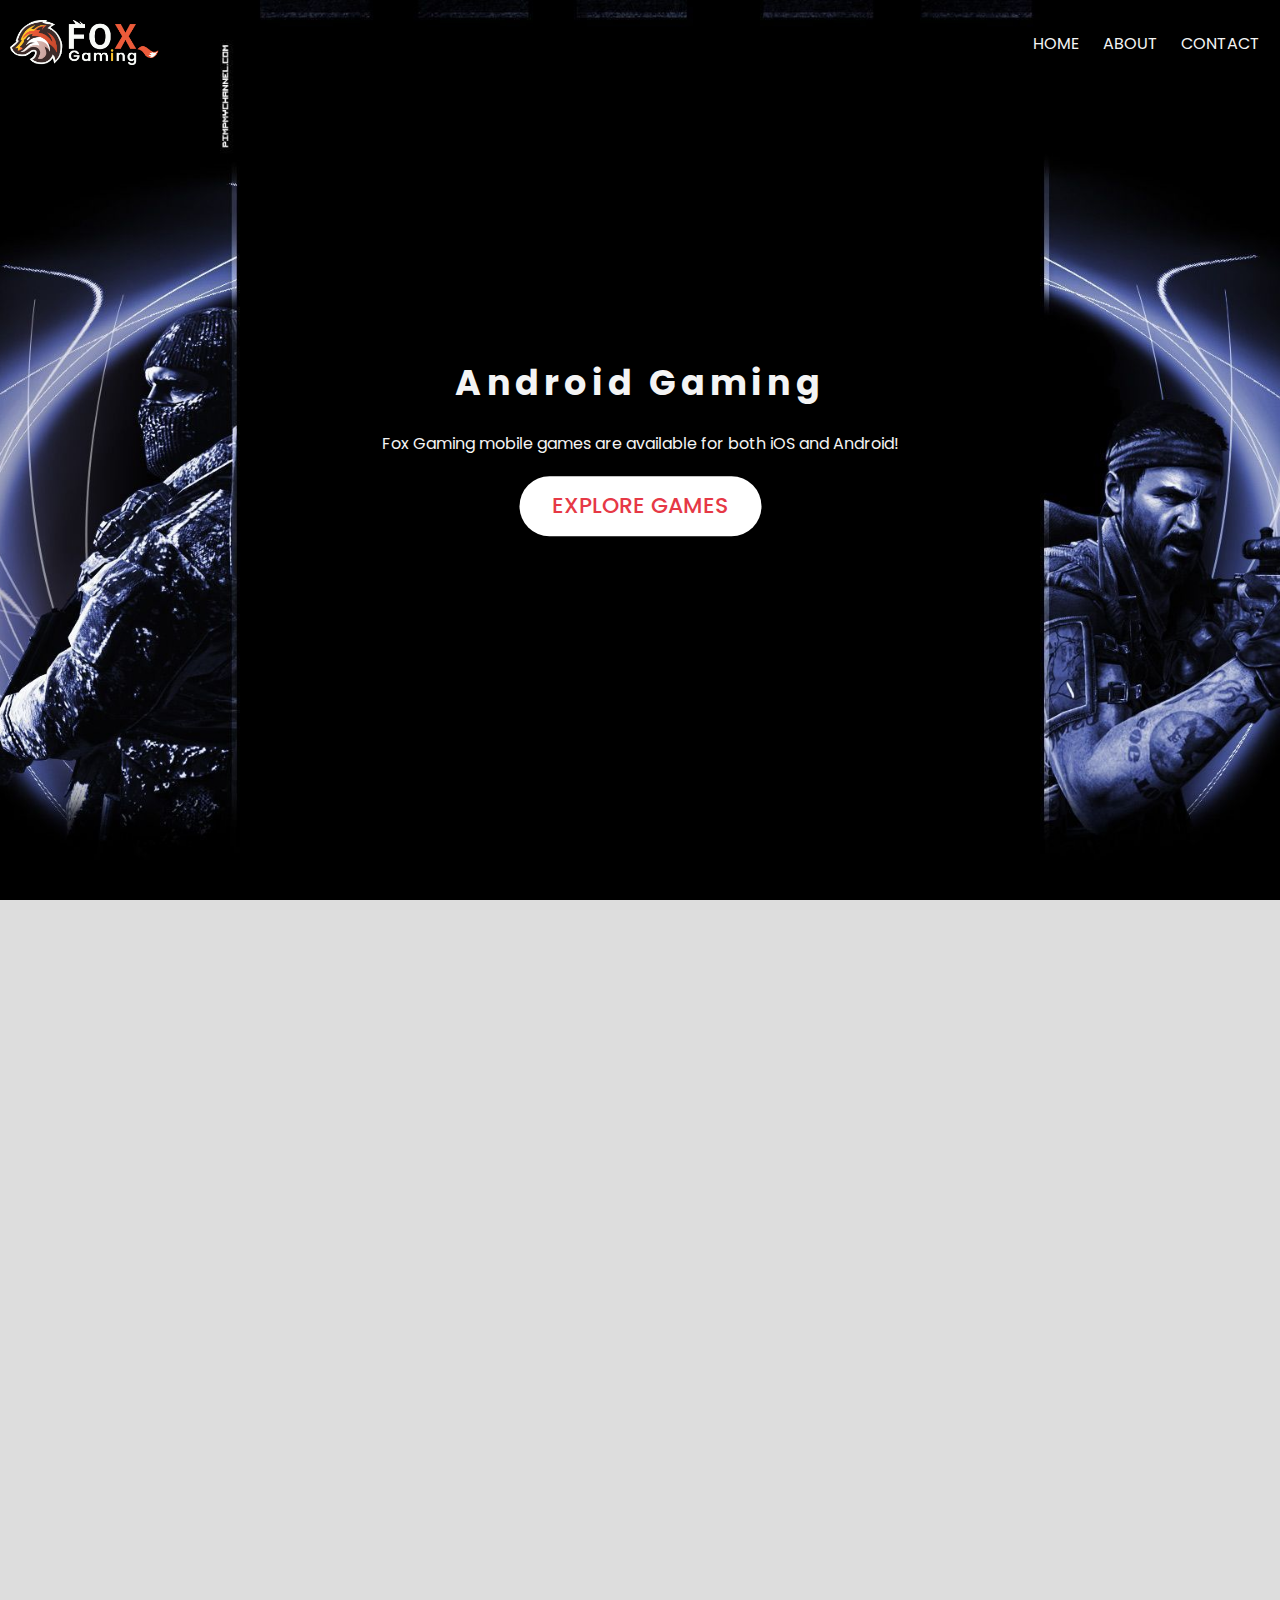
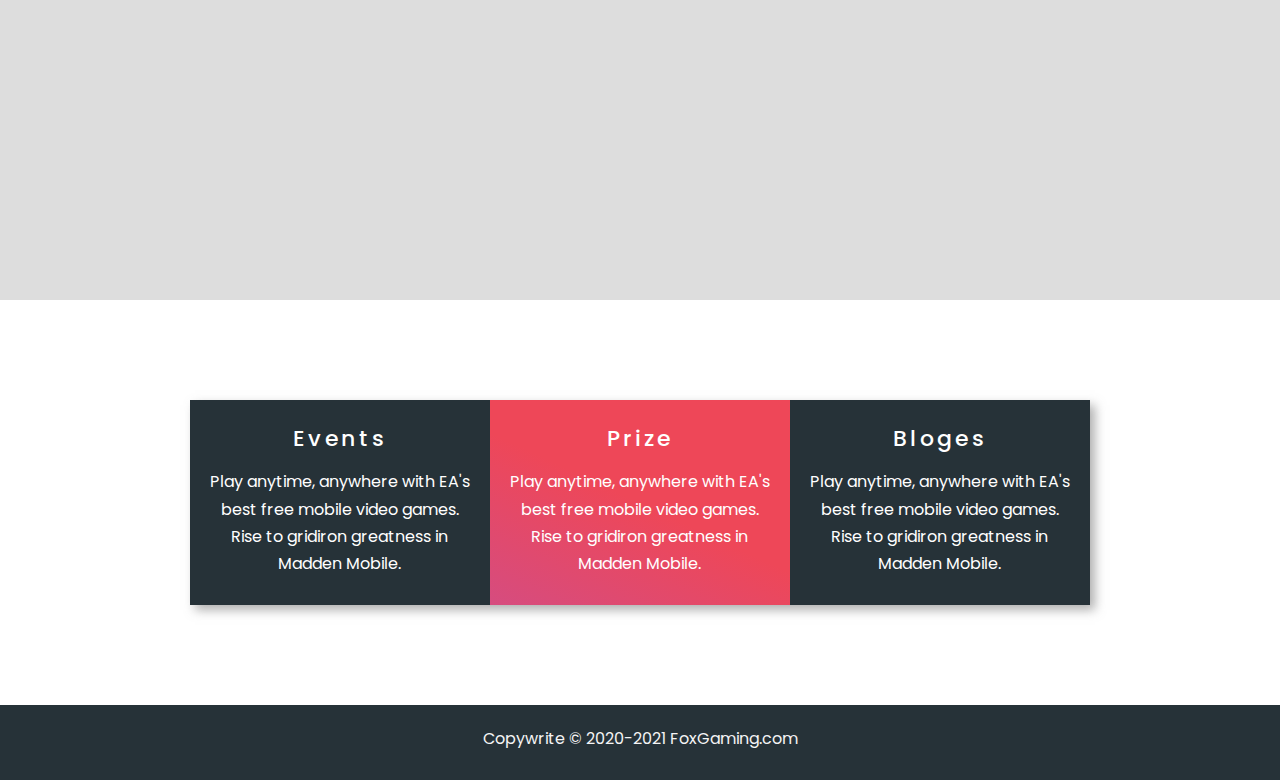
<file: Gaming Website/index.html>
<!DOCTYPE html>
<html lang="en">

<head>
    <meta charset="UTF-8">
    <meta http-equiv="X-UA-Compatible" content="IE=edge">
    <meta name="viewport" content="width=device-width, initial-scale=1.0">
    <link rel="stylesheet" href="https://unpkg.com/aos@next/dist/aos.css" />
    <link rel="stylesheet" href="./css/style.css">
    <link rel="icon" href="./image/Frame 28.png">
    <title>Android Gaming</title>
</head>

<body>
    <header class="header"> 
        <nav class="navbar">
            <a href="#"> 
                <img src="./image/Frame 29 (5).png" class="fox" alt="">
            </a>
            <ul class="nav-items">
                <li class="nav-item"><a href="./index.html">HOME</a></li>
                <li class="nav-item"><a href="./about.html">ABOUT</a></li>
                <li class="nav-item"><a href="./contact.html">CONTACT</a></li>
            </ul> 
        </nav>

        <div class="header-content">
            <h1 class="large-heading text-light">Android Gaming</h1>
            <p class="text-light"> Fox Gaming mobile games are available for both iOS and Android!</p>
            <a href="#explore-games" class="button button-main text-red medium-heading">EXPLORE GAMES</a>
        </div>

    </header>

    <section class="showcase" id="explore-games">
        <div class="container">
            <div class="row row1" data-aos="fade-left">
                <div class="img-box">
                    <img src="./image/Free-Fire-Battlegrounds.jpg" alt="">
                </div>
                <div class="text-box">
                    <h2 class="large-heading text-black">Free-Fire</h2>
                    <p class="text-gray">Play anytime, anywhere with EA's best free mobile video games. Rise to gridiron greatness in Madden Mobile, build a team to master the galaxy in Star Wars™: Galaxy of Heroes, play with life in The Sims Mobile, challenge your friends in FIFA Mobile, and so much more.</p>

                    <a href="./about.html" class="button button-sec">MORE</a>
                </div>
            </div>
            <div class="row row2" data-aos="fade-right">
                <div class="img-box">
                    <img src="./image/pubg-hd-coverphoto.png" alt="">
                </div>
                <div class="text-box">
                    <h2 class="large-heading text-black">PUBG</h2>
                    <p class="text-gray">Play anytime, anywhere with EA's best free mobile video games. Rise to gridiron greatness in Madden Mobile, build a team to master the galaxy in Star Wars™: Galaxy of Heroes, play with life in The Sims Mobile, challenge your friends in FIFA Mobile, and so much more.</p>

                    <a href="./about.html" class="button button-sec">MORE</a>
                </div>
            </div>
        </div>

    </section>

    <section class="features">

        <div class="container">
            <div class="box-wrapper">
                <div class="box box-1">
                    <h2 class="medium-heading">Events</h2>
                    <p>Play anytime, anywhere with EA's best free mobile video games. Rise to gridiron greatness in Madden Mobile.</p>


                </div>
                <div class="box box-2">
                    <h2 class="medium-heading">Prize</h2>
                    <p>Play anytime, anywhere with EA's best free mobile video games. Rise to gridiron greatness in Madden Mobile.</p>


                </div>
                <div class="box box-3">
                    <h2 class="medium-heading">Bloges</h2>
                    <p>Play anytime, anywhere with EA's best free mobile video games. Rise to gridiron greatness in Madden Mobile.</p>

                </div>
            </div>
        </div>


    </section>

    <footer class="footer">
        <p>Copywrite &copy; 2020-2021 FoxGaming.com </p>

    </footer>

    <!-- aos data for animation using javascript-->
    <script src="https://unpkg.com/aos@next/dist/aos.js"></script>
    <script>
        AOS.init({
            offset: 300, // offset (in px) from the original trigger point
            duration: 1000, // values from 0 to 3000, with step 50ms
        });
    </script> 

</body>

</html>
</file>
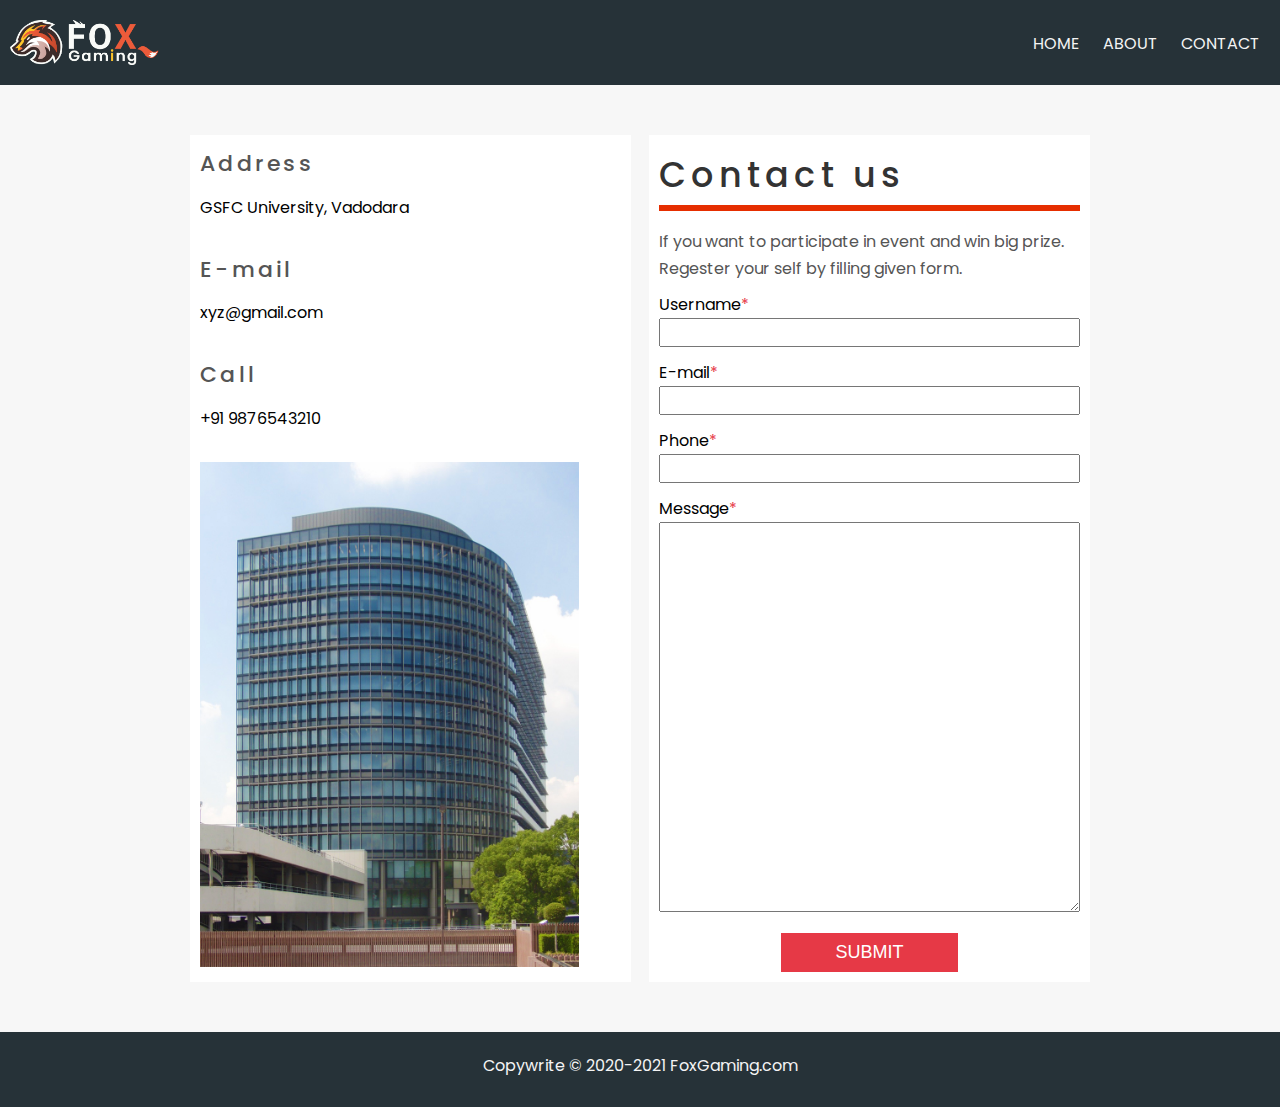
<file: Gaming Website/contact.html>
<!DOCTYPE html>
<html lang="en">

<head>
    <meta charset="UTF-8">
    <meta http-equiv="X-UA-Compatible" content="IE=edge">
    <meta name="viewport" content="width=device-width, initial-scale=1.0">
    <link rel="stylesheet" href="./css/style.css">
    <link rel="icon" href="./image/Frame 28.png">
    <title>Android Gaming</title>
</head>

<body>
    <nav class="navbar bg-dark">
        <a href="#">
            <img src="./image/Frame 29 (5).png" class="fox" alt="">
        </a>
        <ul class="nav-items">
            <li class="nav-item"><a href="./index.html">HOME</a></li>
            <li class="nav-item"><a href="./about.html">ABOUT</a></li>
            <li class="nav-item"><a href="./contact.html">CONTACT</a></li>
        </ul>
    </nav>

    <section class="contact-form">
        <div class="container">
            <div class="form-wrapper">
                <div class="company-address">
                    <div class="address-group">
                        <h2 class="medium-heading text-gray">Address</h2>
                        <p>GSFC University, Vadodara</p>
                    </div>
                    <div class="address-group">
                        <h2 class="medium-heading text-gray">E-mail</h2>
                        <p>xyz@gmail.com</p>
                    </div>
                    <div class="address-group">
                        <h2 class="medium-heading text-gray">Call</h2>
                        <p>+91 9876543210</p>
                    </div>
                    <img src="./image/Headquarter_of_Toyota_Motor_Corporation_3.JPG" alt="">
                </div>
                <form action="" class="form">
                    <h1 class="large-heading text-black">Contact us</h1>
                    <p class="text-gray">If you want to participate in event and win big prize. Regester your self by
                        filling given form.</p>
                    <div class="form-group">
                        <label for="username">Username</label>
                        <input type="text" id="username" required>

                    </div>

                    <div class="form-group">
                        <label for="email">E-mail</label>
                        <input type="email" id="email" required>
                    </div>

                    <div class="form-group">
                        <label for="phone">Phone</label>
                        <input type="text" id="phone" required>
                    </div>

                    <div class="form-group">
                        <label for="message">Message</label>
                        <textarea name="" id="message" required></textarea>
                    </div>


                    <button type="submit" class="form-button">SUBMIT</button>
                </div>

                </form>
            </div>
        </div>
    </section>

    <footer class="footer">
        <p>Copywrite &copy; 2020-2021 FoxGaming.com </p>

    </footer>
</body>

</html>
</file>
<file: Gaming Website/css/style.css>
@import url('https://fonts.googleapis.com/css2?family=Poppins:wght@300;400;500;700&display=swap');

/* reset default setting  */
*{
    margin: 0;
    padding: 0;
    box-sizing: border-box;
}

/* ######################### html element styling ################## */

/* fix font size */
html{
    font-size: 62.5%;
}

/* add font family and fix line height */
body{
    font-family: 'Poppins', sans-serif;
    line-height: 1.7;
}


ul li{
    list-style: none;
}

a{
    font-size: 1.6rem;
    text-decoration: none;
}

p, li{
    font-size: 1.6rem;
    margin-bottom: 0.5em;
    letter-spacing: o.15em;
}

h1, h2, h3{
    margin-bottom: 0.5em;
    letter-spacing: 0.15em;
    font-weight: 500;
}

/* ####################### utility classes ####################### */


.container{
    /* max-width: 1200px; */
    max-width: 900px;
    width: 90%;
    margin: 0 auto;
}

.large-heading{
    font-size: 3.5rem;
}

.medium-heading{
    font-size: 2.2rem
}

.text-red{
    color: #e63946;
}

.text-light{
    color: #f4f4f4;
}

.text-black{
    color: #333;
}

.text-gray{
    color: #555;
}

.bg-dark{
    background-color: #263238;
}

.button{
    display: inline-block;
    padding: 0.5em 1.5em;
    font-weight: 500;
    margin: 0.5em 0;
}

.button-main{
    background-color: #fff;
    border-radius: 10em;
}

.button-main:hover{
    background-color: #e63946;
    color: #f4f4f4;
}

.button-sec{
    border: 2px solid #e63946;
    border-radius: 1.5em;
    color: #e63946;
    background: #fff;
}

.button-sec:hover{
    background-color: #e63946;
    color: #f4f4f4;
}





/* ######################### header styling ########################### */


.header{
    position: relative;
    height: 100vh;
    /* height: 95vh; */
    background: url(../image/wallpaper2you_521443.jpg);
    background-position: center;
    background-size: cover;
    background-repeat: no-repeat;
}

.navbar{
    padding: 1rem;
}

/* adjust logo in left by float */
.navbar .fox{
    float: left;
    margin-top: 1rem;
    width: 15rem;
}

/* adjust navigation items in right by float */
.navbar .nav-items{
    float: right; 
    margin-top: 1rem;  
}

.navbar a{
    padding-bottom: 0.3rem;
}

.navbar a:link,
.navbar a:visited{
    color: #f4f4f4;
}

.navbar a:hover{
    border-bottom: 1px solid #f4f4f4;
}

/* align navigation items in horizontal manner by change their display property */
.navbar .nav-item{
    display: inline-block;
    padding: 1rem;
}

/* clear float */
.navbar::after{
    content: "";
    display: block;
    clear: both;
}

/* ####################### header-content style ###################### */

.header-content{
    position: absolute;
    text-align: center;
    top: 50%;
    left: 50%;
    transform: translate(-50%, -50%);
}

.header-content h1{
    font-weight: 700;
}

/* ########################## showcase section styling ################### */

.showcase{
    background-color: #ddd;
    padding: 10rem 0;
}

.row{
    height: 350px;
    background: #fff;
    box-shadow: 0px 0px 20px 0px #aaa;
}

.row1{
    margin-bottom: 10rem;
}

.row1 .img-box, .row2 .text-box{
    float: left;
    width: 50%;
}

.row2 .img-box, .row1 .text-box{
    float: right;
    width: 50%;
}

.row .img-box{
    height: 100%;
}

.row .text-box{
    padding: 3rem;
}

.row .img-box img{
    display: inline-block;
    width: 100%;
    height: 100%;
    object-fit: cover;
}

.row::after{
    content: " ";
    display: block;
    clear: both;
}

/* ######################### feature section styling ########################## */

.features{
    padding: 10rem 0;
}

.box-wrapper{
    box-shadow: 5px 5px 10px rgba(102, 102, 102, 0.521);
}

.box{
    width: 33.333333%;
    float: left;
    padding: 2rem;
    text-align: center;
}

.box-1, .box-3{
    background-color: #263238;
    color: #fff;
}

.box-2{
    background: linear-gradient(25deg, #d64c7f,#ee4758 50%);
    color: #fff;
}

.box-wrapper::after{
    content: "";
    display: block;
    clear: both;
}

/* ################### footer styling ######################### */

.footer{
    background: #263238;
    padding: 2rem;
    text-align: center;
    color: #f4f4f4;

}

/* ###################### about-page ################################ */

.about{
    padding: 5rem 0;
}

.about-heading{
    border-bottom: 6px solid #e63946;
}

/* ########################## count styling ################################ */

.count{
    margin-top: 3rem;
}

.count-item{
    float: left;
    width: 25%;
    text-align: center;
}

.count::after{
    content: " ";
    display: block;
    clear: both;
}

.count-item span{
    font-size: 3rem;
    font-weight: 700;
    color: #e62e00;
}

.count-item p{
    font-weight: 700;
    color:rgba(14, 13, 13, 0.582);
}

/* ######################## banner styling ######################### */

.banner{
    background: linear-gradient(25deg, #d64c7f,#ee4758 50%);
    color: #f4f4f4;
    margin-top: 3rem;
    padding: 1rem;
    box-shadow: 5px 5px 10px #00000057;
}

.banner-left{
    width: 65%;
    float: left;
}

.banner-right{
    width: 35%;
    float: right;
    text-align: right;
}

.banner-line{
    font-weight: 700;
    font-size: 2rem;
    margin-top: 1.5rem;
}

.banner-button{
    text-align: center;
    display: inline-block;
    font-weight: 700;
    font-size: 3rem;
    border: 4px solid white;
    padding: 0.3rem 2.5rem;
    letter-spacing: 0.5rem;
    color: #f4f4f4;
}

.banner::after{
    content: "";
    display: block;
    clear: both;
}

/* ########################## contact page styling ########################## */


.contact-form{
    padding: 5rem 0;
    background: #f7f7f7;
}


.form-wrapper::after{
    content: "";
    display: block;
    clear: both;
}

.form-wrapper .company-address{
    background: #fff;
    width: 49%;
    float: left;
    padding: 1rem;
}

.form-wrapper .address-group{
    margin-bottom: 3rem;
}

.form-wrapper .company-address img{
    max-width: 90%;
    min-height:40rem;
    object-fit: cover;
    object-position: right;
}



/* ######################## form styling ########################## */

.form-wrapper .form{
    font-size: 1.6rem;
    background: #fff;
    width: 49%;
    float: right;
    padding: 1rem;
}

.form h1{
        border-bottom: 6px solid #e62e00;
}

.form-wrapper .form label{
    display: block;
}

.form-wrapper .form input{
    padding: 0.5rem;
    width: 100%;

}
.form-wrapper .form .form-group{
    margin-bottom: 1.2rem;
}

.form-wrapper .form label::after{
    content: "*";
    color: #e63946;
}

.form-wrapper .form textarea{
    width: 100%;
    height: 300px;
    height: 390px;
    padding: 1rem;
}

.form-button{
    display: block;
    margin: 0 auto;
    padding: 0.5em 3em;
    font-size: 1.8rem;
    background: #e63946;
    color: #fff;
    outline: none;
    border: none;
    cursor: pointer;
}

/* ####################### media query################################# */

@media(max-width: 500px){
    html{
        font-size: 50%;
    }

    .navbar .fox{
        float: none;
        margin-top: 1rem;
        width: 15rem;
    }

    .navbar, .nav-items{
        float: none;
        display: block;
        width: 100%;
        text-align: center;

    }

    .row{
        height: auto;
        float: none;
        width: 100%;
    }

    .row .img-box, .row .text-box{
        float: none;
        width: 100%;
        text-align: center;
    }

    .features .box{
        float: none;
        width: 100%;
        text-align: center;
        box-shadow: 5px 5px 10px rgba(102, 102, 102, 0.521);
    }

    .features .box-2, .features .box-3{
        margin-top: 5rem;
    }

    .box-wrapper{
        box-shadow: none;
    }

    .count-item{
        float: none;
        width: 100%;
        text-align: center;
        padding: 1rem;
    }

    .banner-left, .banner-right{
        float: none;
        width: 100%;
        text-align: center;
    }

    .form-wrapper .company-address{
        float: none;
        width: 100%;
        height: auto;
        margin-bottom: 5rem;
    }

    .form-wrapper .form{
        float: none;
        width: 100%;
        height: auto;
    }
}

@media(min-width: 501px) and (max-width: 768px){
    html{
        font-size: 50%;
    }

    p{
        font-size: 1.8rem;
    }
    .navbar .nav-items, .navbar .logo{
        float: none;
        display: block;
        width: 100%;
        text-align: center;

    }

    .row{
        height: auto;
        float: none;
        width: 100%;
    }

    .row .img-box, .row .text-box{
        float: none;
        width: 100%;
        text-align: center;
    }

    .features .box{
        float: none;
        width: 100%;
        text-align: center;
        box-shadow: 5px 5px 10px rgba(102, 102, 102, 0.521);
    }

    .features .box-2, .features .box-3{
        margin-top: 5rem;
    }

    .box-wrapper{
        box-shadow: none;
    }

    .banner-left ,.banner-right{
        float: none; 
        width: 100%;
        text-align: center;
    }

    .form-wrapper .company-address{
        float: none;
        width: 100%;
        height: auto;
        margin-bottom: 5rem;
    }

    .form-wrapper .form{
        float: none;
        width: 100%;
        height: auto;
    }
}

@media(min-width: 769px) and (max-width:1200px){
    html{
        font-size: 56.25%;
    }

    .row .text-box h2{
        font-size: 2.2rem;
        font-weight: 500;
    }
}
</file>
